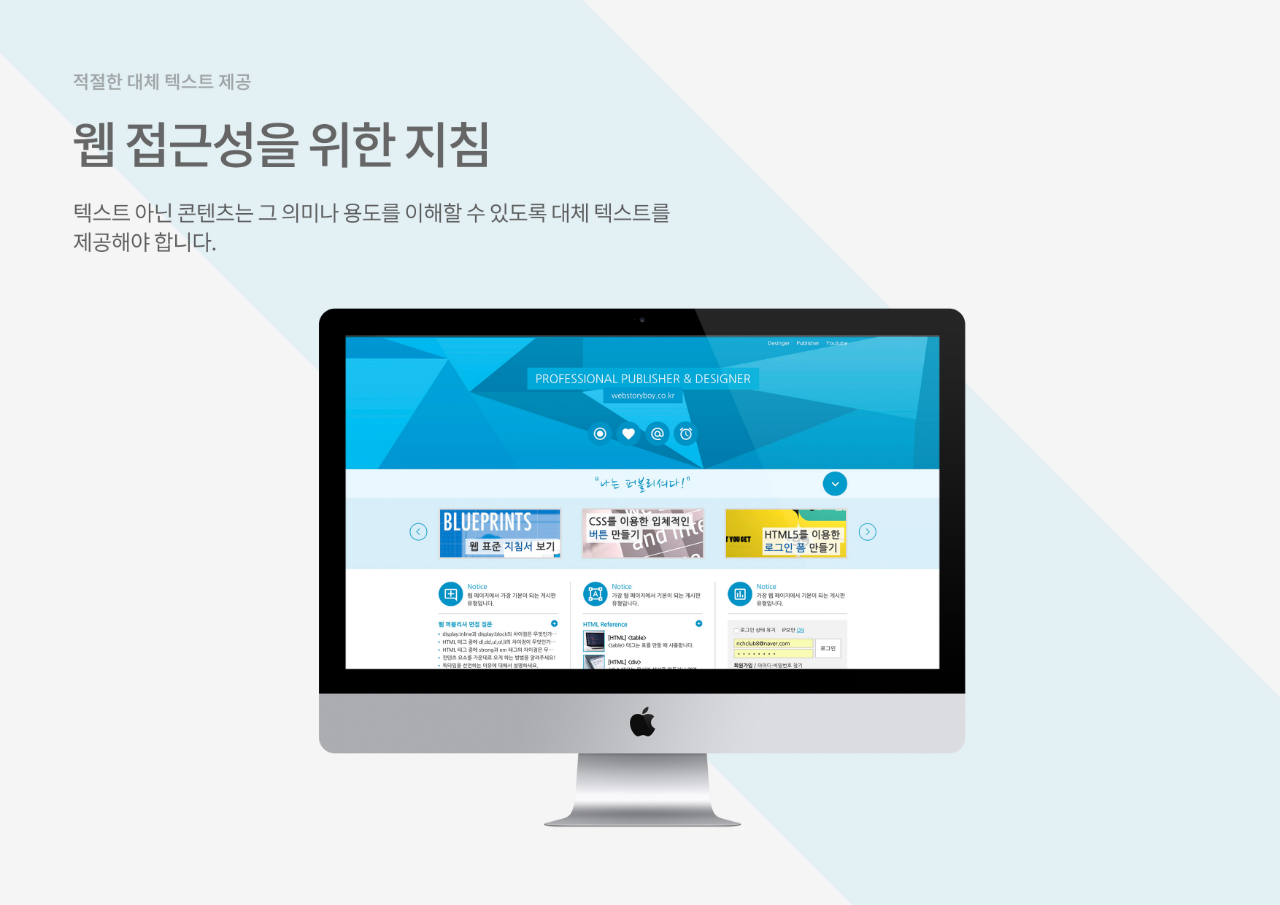
<file: sample_popup.html>
<!DOCTYPE html>
<html lang="ko">
<head>
    <meta charset="UTF-8">
    <meta name="author" content="webstoryboy">
    <meta name="description" content="웹 표준을 준수한 사이트 예제입니다.">
    <meta name="keywords" content="웹표준, 웹접근성, 샘플사이트">
    <meta name="generator" content="brackets">
    <title>WEBSTANDARD SITE</title>
    <style>
        * {margin: 0; padding: 0;}
        img {width: 100%; display: block;}
    </style>
</head>
<body>
    <div>
        <img src="img/webstandard2.jpg" alt="웹표준2">
    </div>
</body>
</html>
</file>
